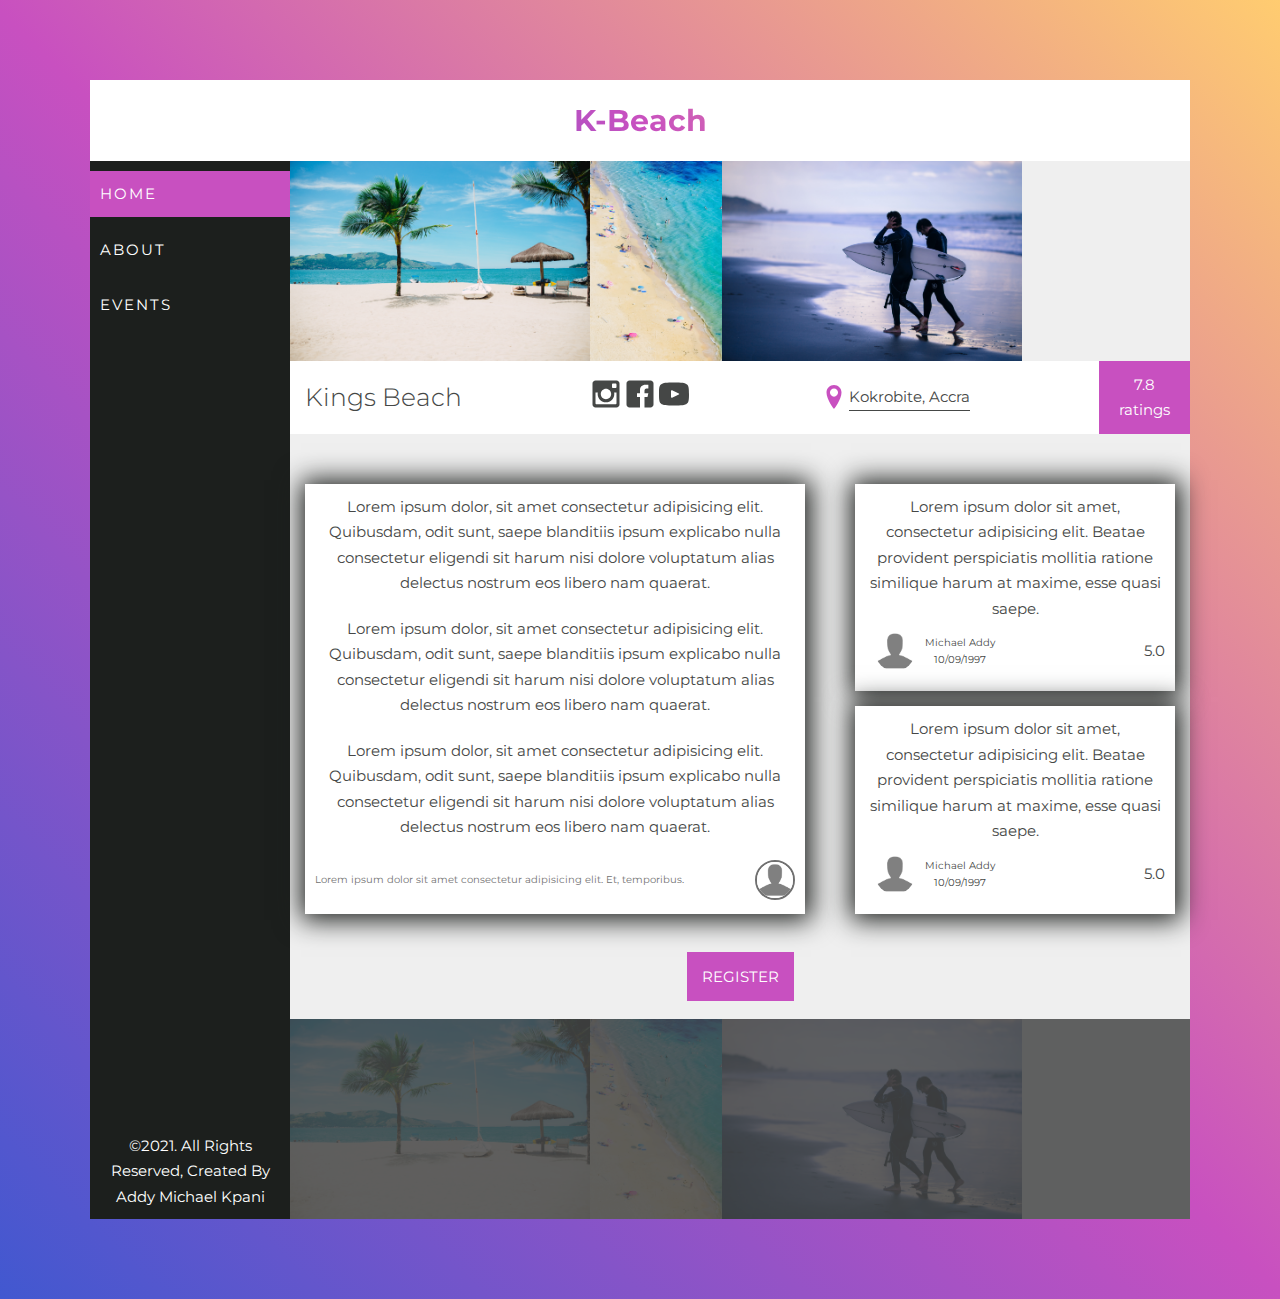
<file: index.html>
<!DOCTYPE html>
<html lang="en">
<head>
    <meta charset="UTF-8">
    <meta name="viewport" content="width=device-width, initial-scale=1.0">
    <link rel="stylesheet" href="css/style.css">
    <link rel="stylesheet" href="css/responsive.css" media="screen and (max-width: 1100px)">
    <title>K-Beach | Home</title>
</head>
<body>
    <main class="container">
        <header class="header">
            <h1 class="logo">K-Beach</h1>
        </header>

        <section class="contents">
            <input type="checkbox" name="" id="open">
            <label for="open">
                <p>Menu</p>
                <div class="toggle">
                    <div></div>
                </div>
            </label>
            
            <section class="sidebar">
                <nav class="navbar">
                    <li class="active"><a href="/index.html">Home</a></li>
                    <li><a href="/about.html">About</a></li>
                    <li><a href="/event.html">Events</a></li>
                </nav>
    
                <footer class="footer">
                    <p>
                        &copy;2021. All rights reserved, created by addy michael kpani
                    </p>
                </footer>
            </section>
            
            <section class="beach">
                <div class="images">
                    <figure>
                        <img src="/img/beach1.jpg" alt="beach1">
                    </figure>
                    <figure>
                        <img src="/img/beach2.jpg" alt="beach2">
                    </figure>
                    <figure>
                        <img src="/img/beach3.jpg" alt="beach3">
                    </figure>
                </div>

                <div class="contact">
                    <h2 class="m-heading">Kings beach</h2>
                    <div class="contact-info">
                        <svg class="icon">
                            <use xlink:href="img/spirite.svg#icon-instagram"></use>
                        </svg>
                        <svg class="icon">
                            <use xlink:href="img/spirite.svg#icon-facebook"></use>
                        </svg>
                        <svg class="icon">
                            <use xlink:href="img/spirite.svg#icon-youtube"></use>
                        </svg>
                    </div>
                    <div class="location">
                        <svg class="icon">
                            <use xlink:href="img/spirite.svg#icon-location-pin
                            "></use>
                        </svg>
                         <span>Kokrobite, Accra</span>
                    </div>
                    <div class="overall-ratings">
                        <div>7.8</div>  
                        <span>ratings</span>
                    </div>
                </div>
                
                <div class="information m-info">
                    <div class="main-info">
                        <p class="p-xy">
                            Lorem ipsum dolor, sit amet consectetur adipisicing elit. Quibusdam, odit sunt, saepe blanditiis ipsum explicabo nulla consectetur eligendi sit harum nisi dolore voluptatum alias delectus nostrum eos libero nam quaerat.
                        </p>
                        <p class="p-xy">
                            Lorem ipsum dolor, sit amet consectetur adipisicing elit. Quibusdam, odit sunt, saepe blanditiis ipsum explicabo nulla consectetur eligendi sit harum nisi dolore voluptatum alias delectus nostrum eos libero nam quaerat.
                        </p>
                        <p class="p-xy">
                            Lorem ipsum dolor, sit amet consectetur adipisicing elit. Quibusdam, odit sunt, saepe blanditiis ipsum explicabo nulla consectetur eligendi sit harum nisi dolore voluptatum alias delectus nostrum eos libero nam quaerat.
                        </p>
                        <div class="recommendation p-xy">
                            <blockquote>
                                Lorem ipsum dolor sit amet consectetur adipisicing elit. Et, temporibus.
                            </blockquote>
                            <img src="/img/user.png" alt="user">
                        </div>
                    </div>
                    <div class="reviews">
                        <div class="review p-xy">
                            <p>
                                Lorem ipsum dolor sit amet, consectetur adipisicing elit. Beatae provident perspiciatis mollitia ratione similique harum at maxime, esse quasi saepe.
                            </p>
                            <div class="user">
                                <div class="user-info m-xy">
                                    <img src="/img/user.png" alt="review user 1">
                                    <div class="user-name">
                                        <span>Michael Addy</span>
                                        <span>10/09/1997</span>
                                    </div>
                                </div>
                                <span class="user-rating">5.0</span> 
                            </div>
                        </div>
                        <div class="review p-xy">
                            <p>
                                Lorem ipsum dolor sit amet, consectetur adipisicing elit. Beatae provident perspiciatis mollitia ratione similique harum at maxime, esse quasi saepe.
                            </p>
                            <div class="user">
                                <div class="user-info m-xy">
                                    <img src="/img/user.png" alt="review user 1">
                                    <div class="user-name">
                                        <span>Michael Addy</span>
                                        <span>10/09/1997</span>
                                    </div>
                                </div>
                                <span class="user-rating">5.0</span> 
                            </div>
                        </div>
                    </div>
                </div>

                <section class="cta">
                    <a href="#" class="btn">Register</a>
                </section>

                <div class="images footer">
                    <figure>
                        <img src="/img/beach1.jpg" alt="beach1">
                    </figure>
                    <figure>
                        <img src="/img/beach2.jpg" alt="beach3">
                    </figure>
                    <figure>
                        <img src="/img/beach3.jpg" alt="beach2">
                    </figure>
                </div>
            </section>
        </section>
    </main>
</body>
</html>
</file>
<file: css/style.css>
@import url("https://fonts.googleapis.com/css2?family=Montserrat:ital,wght@0,100;0,200;0,300;0,400;0,500;0,600;0,700;0,800;0,900;1,100;1,200;1,300;1,400;1,500;1,600;1,700;1,800;1,900&display=swap");

:root {
  --gradient-color-1: #4158d0;
  --gradient-color-2: #c850c0;
  --gradient-color-3: #ffcc70;

  --color-primary: #fff;
  --color-secondary: #1c1f1d;
  --color-secondary-light: #454746;

  --shadow: 1px 1px 2.5rem 0.5rem var(--color-secondary);
}

* {
  margin: 0;
  padding: 0;
  box-sizing: border-box;
}

html {
  font-size: 62.5%;
}

body {
  font-family: "Montserrat", sans-serif;
  background-image: linear-gradient(
    45deg,
    var(--gradient-color-1),
    var(--gradient-color-2),
    var(--gradient-color-3)
  );
  background-repeat: no-repeat;
  background-size: 100%;
  min-height: 100vh;
  line-height: 1.7;
  color: var(--color-secondary-light);
}

/* UTILITIES */
.logo {
  font-size: 3rem;
}

.container {
  background: #efefef;
  max-width: 110rem;
  margin: 8rem auto;
  min-height: 100vh;
}

a {
  text-decoration: none;
  text-transform: uppercase;
}

li {
  list-style: none;
}

.active {
  background: var(--gradient-color-2);
}

.icon {
  width: 3rem;
  height: 3rem;
}

.l-heading {
  font-size: 8rem;
  font-weight: 500;
}

.m-heading {
  font-size: 2.5rem;
}

.mb {
  margin-bottom: 0.5rem;
}

.m-xy {
  margin: 1rem;
}

.p-xy {
  padding: 1rem;
}

.m-info {
  margin: 5rem 1.5rem;
}

/* HEADER */
.header {
  background: #fff;
  text-align: center;
  padding: 1.5rem;
}

.header h1 {
  background: linear-gradient(
    45deg,
    var(--gradient-color-1),
    var(--gradient-color-2),
    var(--gradient-color-3)
  );
  -webkit-background-clip: text;
  color: transparent;
}

/* MAIN BODY */
.contents {
  display: flex;
  background: #efefef;
  font-size: 1.5rem;
}

.contents .sidebar {
  background: var(--color-secondary);
  display: flex;
  flex-direction: column;
  justify-content: space-between;
  flex: 0 0 20rem;
}

.contents .sidebar li a {
  color: var(--color-primary);
  display: block;
  padding: 1rem;
  z-index: 2;
  position: relative;
  letter-spacing: 0.2rem;
}

.contents .sidebar li {
  position: relative;
  margin-bottom: 1rem;
}

.contents .sidebar li:first-child {
  margin-top: 1rem;
}

.contents .sidebar li::before {
  content: "";
  background: var(--gradient-color-2);
  width: 3px;
  height: 100%;
  position: absolute;
  left: 0;
  top: 0;
  transform: scaleY(0);
  transition: transform 0.3s ease-in, width 0.2s 0.2s;
  z-index: 1;
}

.contents .sidebar li:hover::before {
  transform: scaleY(1);
  width: 100%;
}

.contents .sidebar .footer {
  text-align: center;
  text-transform: capitalize;
  padding: 1rem;
  color: var(--color-primary);
}

/* BEACH */
.contents .beach {
  /* for testing purposes */
  min-height: 80rem;
}

/* CONTENT IMAGE COMPONENT */
.contents .images {
  display: flex;
  height: 20rem;
}

.contents .images img {
  width: 100%;
  height: 100%;
  display: block;
}

/* CONTACT COMPOENT*/
.contents .contact {
  background: var(--color-primary);
  display: flex;
  justify-content: space-between;
  align-items: center;
  color: var(--color-secondary-light);
  position: sticky;
  top: 0;
  z-index: 2;
}

.contents .contact h2 {
  font-weight: 300;
  text-transform: capitalize;
  padding: 1.5rem;
  padding-right: 0;
}

.contents .contact .contact-info .icon {
  fill: var(--color-secondary-light);
}

.contents .contact .location .icon {
  fill: var(--gradient-color-2);
}

.contents .contact .contact-info .icon {
  cursor: pointer;
  transition: fill 0.2s;
}

.contents .contact .location span {
  cursor: pointer;
  border-bottom: 1px solid var(--color-secondary-light);
  transition: all 0.2s;
  display: inline-block;
}

.contents .contact .location span:hover {
  border-bottom: 1px solid var(--gradient-color-2);
  box-shadow: var(--shadow);
}

.contents .contact .contact-info .icon:hover {
  fill: var(--gradient-color-2);
}

.contents .contact .location {
  display: flex;
  align-items: center;
}

.contents .contact .overall-ratings {
  align-self: stretch;
  flex-direction: column;
  display: flex;
  align-items: center;
  justify-content: center;
  background: var(--gradient-color-2);
  color: var(--color-primary);
  padding: 0 2rem;
}

/* INFORMATION */
.contents .beach .information {
  display: flex;
  justify-content: space-between;
  text-align: center;
}

.contents .beach .information .main-info {
  background: var(--color-primary);
  /* FOR TESTING PURPOSES */
  /* min-height: 40rem; */
  flex: 0 0 50rem;
  margin-right: 5rem;
  box-shadow: var(--shadow);
}

/* RECOMMENDATION */
.contents .beach .recommendation {
  display: flex;
  align-items: center;
}

.contents .beach .recommendation blockquote {
  color: #707070;
  font-size: 1rem;
  margin-right: auto;
}

.contents .beach .recommendation img {
  width: 4rem;
  height: 4rem;
  border: 2px solid #707070;
  border-radius: 50%;
}

/* REVIEWS */
.contents .beach .information .reviews {
  display: flex;
  flex-direction: column;
}

.contents .beach .information .reviews .review {
  background: var(--color-primary);
  box-shadow: var(--shadow);
}

.contents .beach .information .reviews .review .user {
  display: flex;
  align-items: center;
  justify-content: space-between;
}

.contents .beach .information .reviews .review .user .user-info {
  display: flex;
  text-align: center;
  align-items: center;
}

.contents .beach .information .reviews .review .user .user-info span {
  display: block;
  font-size: 1rem;
}

.contents .beach .information .reviews .review .user .user-info img {
  width: 4rem;
  height: 4rem;
  border-radius: 50%;
  margin-right: 1rem;
}

.contents .beach .information .reviews .review:not(:last-child) {
  margin-bottom: 1.5rem;
}

/* IMAGES FOOTER */
.images.footer {
  position: relative;
}

.images.footer::before {
  content: "";
  width: 100%;
  height: 100%;
  position: absolute;
  top: 0;
  left: 0;
  background: var(--color-secondary-light);
  opacity: 0.85;
}

/* CTA */
.contents .beach .cta {
  text-align: center;
  margin-bottom: 3rem;
}

.contents .beach .cta a {
  padding: 1.5rem;
  background: var(--gradient-color-2);
  color: var(--color-primary);
  transition: background 0.2s;
}

.contents .beach .cta a:hover {
  background: var(--gradient-color-3);
  box-shadow: var(--shadow);
}

/* ABOUT PAGE */
.contents .about {
  min-height: 80rem;
}

/* VIDEO COMPONENT */
.contents .video-file {
  width: 100%;
  height: 50vh;
  position: relative;
}

.contents .video-file::before {
  content: "";
  height: 100%;
  width: 100%;
  position: absolute;
  top: 0;
  left: 0;
  background: var(--gradient-color-2);
  opacity: 0.6;
}

.contents .video-file video {
  width: 100%;
  height: 100%;
  object-fit: fill;
}

.contents .video-file .about-info {
  text-align: center;
  padding: 1.5rem;
  position: absolute;
  top: 50%;
  left: 50%;
  transform: translate(-50%, -50%);
  width: 100%;
}

.contents .video-file .about-info h1 {
  text-transform: capitalize;
}

.contents .video-file .about-info p,
.contents .video-file .about-info h1 {
  color: var(--color-primary);
}

.contents .video-file .about-info p {
  font-size: 1.5rem;
}

.contents .about .information .main-info {
  text-align: center;
  background: var(--color-primary);
  padding: 1.5rem;
  box-shadow: var(--shadow);
}

.contents .about .information .services {
  text-align: center;
  margin-top: 2rem;
}

.contents .about .information .services .animate {
  color: var(--gradient-color-2);
  cursor: pointer;
  transition: transform 0.2s;
  display: inline-block;
}

.contents .about .information .services .animate:hover {
  transform: skewY(-10deg);
  text-shadow: 0.5rem 0.5rem 1rem var(--color-secondary);
}

.contents .about .information .services .detail {
  display: flex;
  justify-content: space-between;
  width: 100%;
}

.contents .about .information .services .detail .service {
  background: var(--color-primary);
  margin: 1.5rem 1rem;
  padding: 1rem;
  box-shadow: var(--shadow);
}

.contents .about .information .services .detail .service i {
  font-size: 3.5rem;
  color: var(--gradient-color-2);
}

/* OUR EVENTS */
.contents .event {
  min-height: 100vh;
  text-align: center;
}

.contents .event .information div:not(:last-child) {
  margin-bottom: 4rem;
}

.contents .event .information .bonfire,
.contents .event .information .cruise,
.contents .event .information .drinkup {
  width: 100%;
  height: 40vh;
  position: relative;
  color: var(--color-primary);
  background: var(--color-primary);
  padding: 1.5rem;
}

.contents .event .information .bonfire::before,
.contents .event .information .cruise::before,
.contents .event .information .drinkup::before {
  content: "";
  width: 100%;
  height: 100%;
  position: absolute;
  top: 0;
  left: 0;
  opacity: 0.5;
}

.contents .event .information .bonfire::before {
  background: var(--gradient-color-1);
}

.contents .event .information .cruise::before {
  background: var(--gradient-color-2);
}

.contents .event .information .drinkup::before {
  background: var(--gradient-color-3);
}

.contents .event .information .bonfire div,
.contents .event .information .cruise div,
.contents .event .information .drinkup div {
  position: absolute;
  top: 50%;
  left: 50%;
  transform: translate(-50%, -50%);
}

.contents .event .information .bonfire div h2,
.contents .event .information .cruise div h2,
.contents .event .information .drinkup div h2 {
  font-weight: 500;
}

.contents .event .information video {
  width: 100%;
  height: 100%;
  object-fit: fill;
}

/* HUMBURGER MENU */
label {
  background: var(--color-secondary-light);
  position: fixed;
  z-index: 3;
  top: 10.5rem;
  align-items: center;
  display: none;
}

label p {
  margin-right: 1rem;
  font-weight: bold;
  color: var(--color-primary);
  padding-left: 1rem;
  letter-spacing: 0.25rem;
}

.toggle {
  height: 3rem;
  width: 3rem;
}

.toggle div {
  height: 3px;
  width: 100%;
  position: relative;
  top: 50%;
  transition: transform 0.2s, background 0.2s;
  padding: 1px;

  background: var(--color-primary);
}

.toggle div::before,
.toggle div::after {
  content: "";
  width: 100%;
  height: 3px;
  background: var(--color-primary);
  position: absolute;
  transition: background 0.2s;
}

.toggle div::before {
  top: -1rem;
}

.toggle div::after {
  top: 1rem;
}

.contents input:checked + label .toggle div {
  transform: translateX(-1px);
  background: transparent;
}

.contents input:checked + label .toggle div::before {
  transform: translateY(1rem) rotate(45deg);
}

.contents input:checked + label .toggle div::after {
  transform: translateY(-1rem) rotate(-45deg);
}

input {
  display: none;
}

.contents input:checked ~ .sidebar {
  display: fixed;
}
</file>
<file: css/responsive.css>
body {
  background: var(--color-primary);
}

.container {
  margin: 0 auto;
}

@media only screen and (max-width: 64.44em) {
  .contents .beach .information {
    display: block;
  }

  .contents .beach .information .main-info {
    margin-right: 0;
  }

  .contents .beach .information .reviews {
    margin-top: 1.5rem;
  }
}

@media only screen and (max-width: 50em) {
  .contents .sidebar {
    display: none;
  }

  label {
    display: flex;
    top: 2.5rem;
  }

  .contents input:checked ~ .sidebar {
    display: flex;
  }

  .contents .images figure:nth-child(2) {
    display: none;
  }
}

@media only screen and (max-width: 35.62em) {
  .container {
    overflow-x: hidden;
  }

  .contents .contact {
    text-align: center;
    display: block;
  }

  .contents .contact .location {
    display: inline-block;
    text-align: center;
    margin-bottom: 1rem;
  }

  .contents .images figure:last-child {
    display: none;
    object-fit: cover;
  }

  /* ABOUT */
  .contents .about .information .services .detail {
    flex-direction: column;
  }
}
</file>
